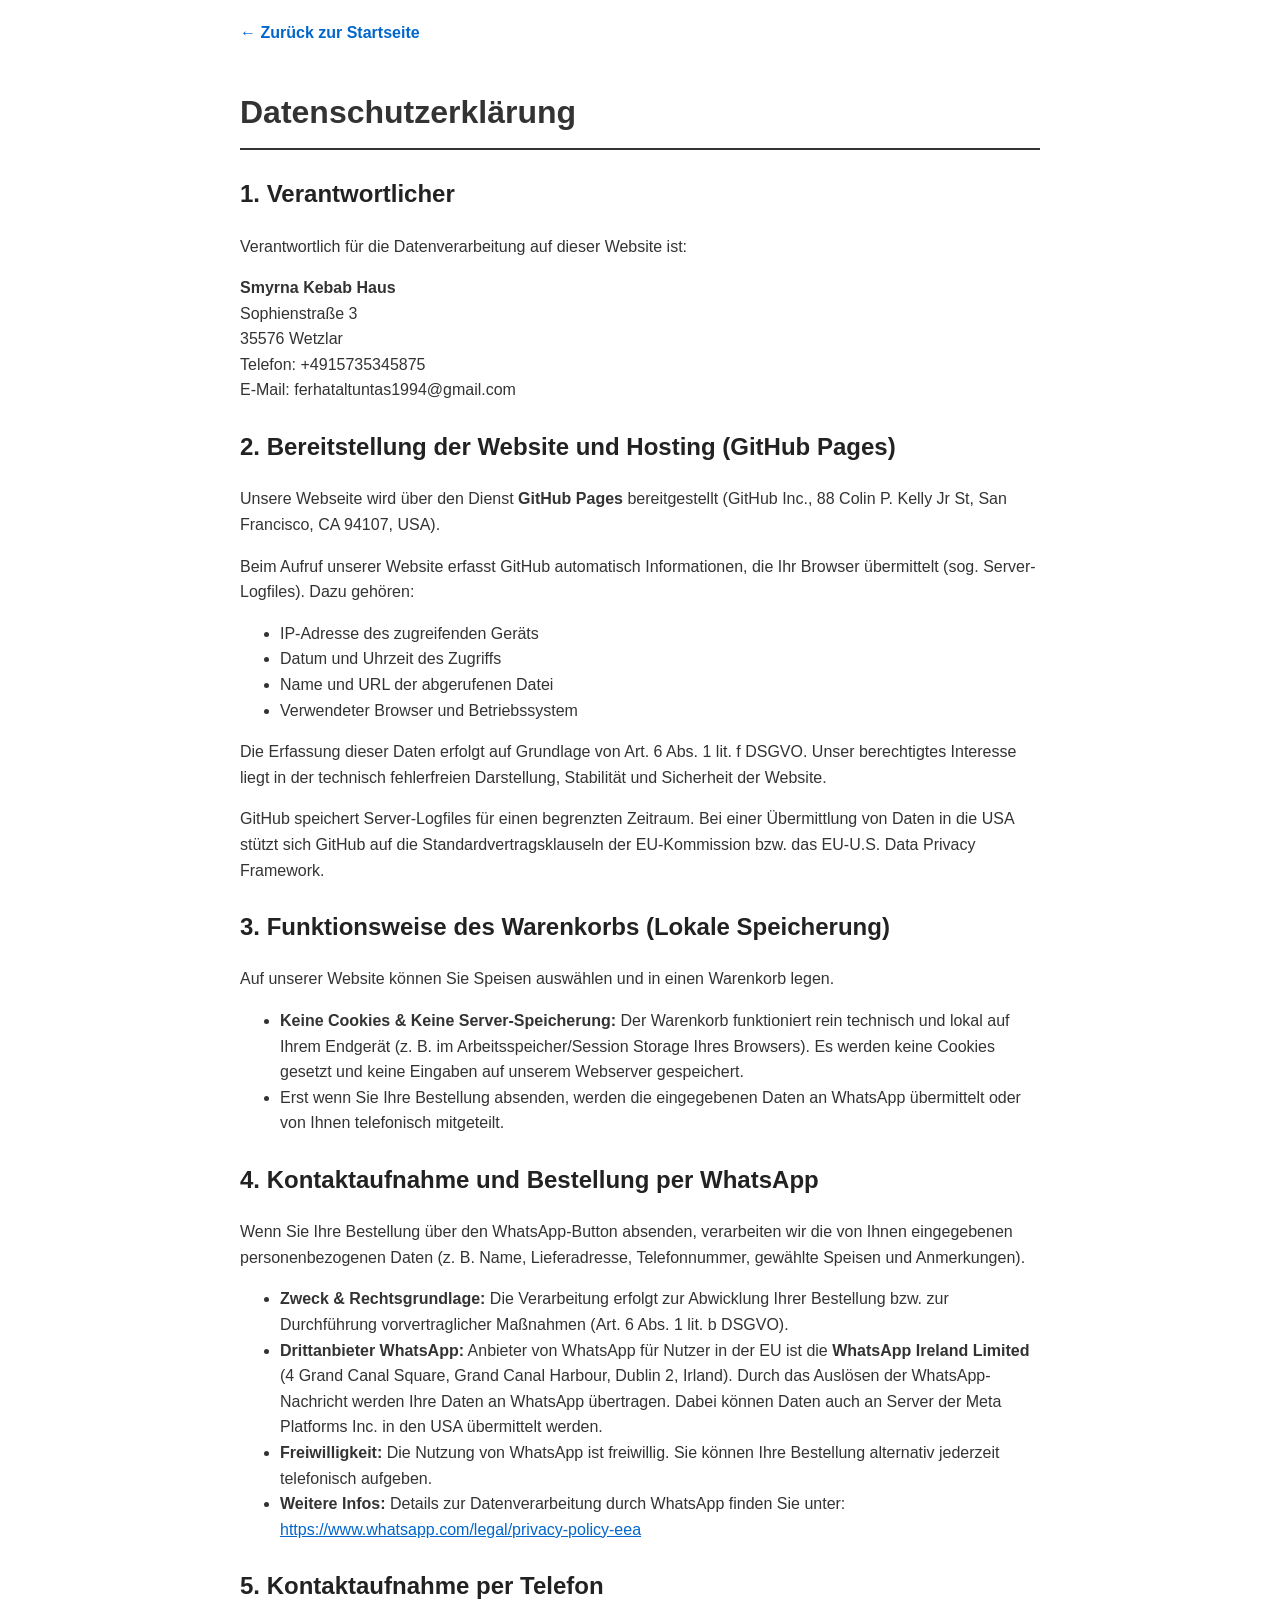
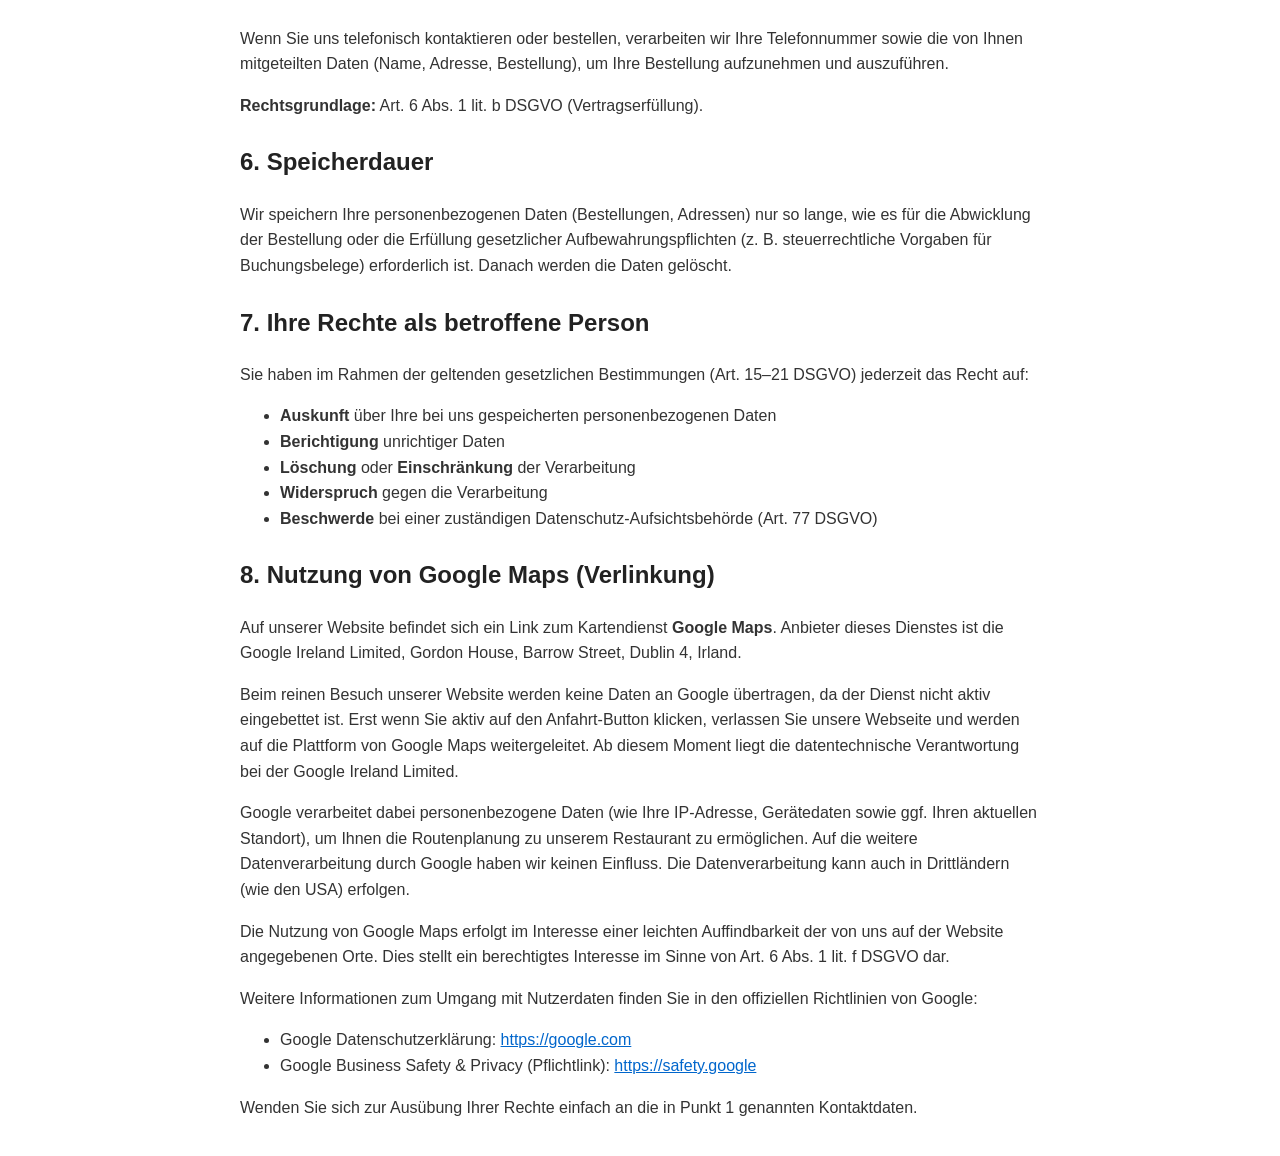
<file: datenschutzerklärung.html>
<!DOCTYPE html>
<html lang="de">
<head>
    <meta charset="UTF-8">
    <meta name="viewport" content="width=device-width, initial-scale=1.0">
    <title>Datenschutzerklärung</title>
    <style>
        body {
            font-family: Arial, sans-serif;
            line-height: 1.6;
            max-width: 800px;
            margin: 0 auto;
            padding: 20px;
            color: #333;
        }
        h1 {
            border-bottom: 2px solid #333;
            padding-bottom: 10px;
        }
        h2 {
            margin-top: 25px;
            color: #222;
        }
        a {
            color: #0066cc;
        }
        .back-link {
            display: inline-block;
            margin-bottom: 20px;
            text-decoration: none;
            font-weight: bold;
        }
    </style>
</head>
<body>

    <a href="index.html" class="back-link">&larr; Zurück zur Startseite</a>

    <h1>Datenschutzerklärung</h1>

    <h2>1. Verantwortlicher</h2>
    <p>Verantwortlich für die Datenverarbeitung auf dieser Website ist:</p>
    <p>
        <strong>Smyrna Kebab Haus</strong><br>
        Sophienstraße 3<br>
        35576 Wetzlar<br>
        Telefon: +4915735345875<br>
        E-Mail: ferhataltuntas1994@gmail.com
    </p>

    <h2>2. Bereitstellung der Website und Hosting (GitHub Pages)</h2>
    <p>Unsere Webseite wird über den Dienst <strong>GitHub Pages</strong> bereitgestellt (GitHub Inc., 88 Colin P. Kelly Jr St, San Francisco, CA 94107, USA).</p>
    <p>Beim Aufruf unserer Website erfasst GitHub automatisch Informationen, die Ihr Browser übermittelt (sog. Server-Logfiles). Dazu gehören:</p>
    <ul>
        <li>IP-Adresse des zugreifenden Geräts</li>
        <li>Datum und Uhrzeit des Zugriffs</li>
        <li>Name und URL der abgerufenen Datei</li>
        <li>Verwendeter Browser und Betriebssystem</li>
    </ul>
    <p>Die Erfassung dieser Daten erfolgt auf Grundlage von Art. 6 Abs. 1 lit. f DSGVO. Unser berechtigtes Interesse liegt in der technisch fehlerfreien Darstellung, Stabilität und Sicherheit der Website.</p>
    <p>GitHub speichert Server-Logfiles für einen begrenzten Zeitraum. Bei einer Übermittlung von Daten in die USA stützt sich GitHub auf die Standardvertragsklauseln der EU-Kommission bzw. das EU-U.S. Data Privacy Framework.</p>

    <h2>3. Funktionsweise des Warenkorbs (Lokale Speicherung)</h2>
    <p>Auf unserer Website können Sie Speisen auswählen und in einen Warenkorb legen.</p>
    <ul>
        <li><strong>Keine Cookies & Keine Server-Speicherung:</strong> Der Warenkorb funktioniert rein technisch und lokal auf Ihrem Endgerät (z. B. im Arbeitsspeicher/Session Storage Ihres Browsers). Es werden keine Cookies gesetzt und keine Eingaben auf unserem Webserver gespeichert.</li>
        <li>Erst wenn Sie Ihre Bestellung absenden, werden die eingegebenen Daten an WhatsApp übermittelt oder von Ihnen telefonisch mitgeteilt.</li>
    </ul>

    <h2>4. Kontaktaufnahme und Bestellung per WhatsApp</h2>
    <p>Wenn Sie Ihre Bestellung über den WhatsApp-Button absenden, verarbeiten wir die von Ihnen eingegebenen personenbezogenen Daten (z. B. Name, Lieferadresse, Telefonnummer, gewählte Speisen und Anmerkungen).</p>
    <ul>
        <li><strong>Zweck & Rechtsgrundlage:</strong> Die Verarbeitung erfolgt zur Abwicklung Ihrer Bestellung bzw. zur Durchführung vorvertraglicher Maßnahmen (Art. 6 Abs. 1 lit. b DSGVO).</li>
        <li><strong>Drittanbieter WhatsApp:</strong> Anbieter von WhatsApp für Nutzer in der EU ist die <strong>WhatsApp Ireland Limited</strong> (4 Grand Canal Square, Grand Canal Harbour, Dublin 2, Irland). Durch das Auslösen der WhatsApp-Nachricht werden Ihre Daten an WhatsApp übertragen. Dabei können Daten auch an Server der Meta Platforms Inc. in den USA übermittelt werden.</li>
        <li><strong>Freiwilligkeit:</strong> Die Nutzung von WhatsApp ist freiwillig. Sie können Ihre Bestellung alternativ jederzeit telefonisch aufgeben.</li>
        <li><strong>Weitere Infos:</strong> Details zur Datenverarbeitung durch WhatsApp finden Sie unter: <a href="https://www.whatsapp.com/legal/privacy-policy-eea" target="_blank" rel="noopener">https://www.whatsapp.com/legal/privacy-policy-eea</a></li>
    </ul>

    <h2>5. Kontaktaufnahme per Telefon</h2>
    <p>Wenn Sie uns telefonisch kontaktieren oder bestellen, verarbeiten wir Ihre Telefonnummer sowie die von Ihnen mitgeteilten Daten (Name, Adresse, Bestellung), um Ihre Bestellung aufzunehmen und auszuführen.</p>
    <p><strong>Rechtsgrundlage:</strong> Art. 6 Abs. 1 lit. b DSGVO (Vertragserfüllung).</p>

    <h2>6. Speicherdauer</h2>
    <p>Wir speichern Ihre personenbezogenen Daten (Bestellungen, Adressen) nur so lange, wie es für die Abwicklung der Bestellung oder die Erfüllung gesetzlicher Aufbewahrungspflichten (z. B. steuerrechtliche Vorgaben für Buchungsbelege) erforderlich ist. Danach werden die Daten gelöscht.</p>

    <h2>7. Ihre Rechte als betroffene Person</h2>
    <p>Sie haben im Rahmen der geltenden gesetzlichen Bestimmungen (Art. 15–21 DSGVO) jederzeit das Recht auf:</p>
    <ul>
        <li><strong>Auskunft</strong> über Ihre bei uns gespeicherten personenbezogenen Daten</li>
        <li><strong>Berichtigung</strong> unrichtiger Daten</li>
        <li><strong>Löschung</strong> oder <strong>Einschränkung</strong> der Verarbeitung</li>
        <li><strong>Widerspruch</strong> gegen die Verarbeitung</li>
        <li><strong>Beschwerde</strong> bei einer zuständigen Datenschutz-Aufsichtsbehörde (Art. 77 DSGVO)</li>
    </ul>

        <h2>8. Nutzung von Google Maps (Verlinkung)</h2>
    <p>Auf unserer Website befindet sich ein Link zum Kartendienst <strong>Google Maps</strong>. Anbieter dieses Dienstes ist die Google Ireland Limited, Gordon House, Barrow Street, Dublin 4, Irland.</p>
    <p>Beim reinen Besuch unserer Website werden keine Daten an Google übertragen, da der Dienst nicht aktiv eingebettet ist. Erst wenn Sie aktiv auf den Anfahrt-Button klicken, verlassen Sie unsere Webseite und werden auf die Plattform von Google Maps weitergeleitet. Ab diesem Moment liegt die datentechnische Verantwortung bei der Google Ireland Limited.</p>
    <p>Google verarbeitet dabei personenbezogene Daten (wie Ihre IP-Adresse, Gerätedaten sowie ggf. Ihren aktuellen Standort), um Ihnen die Routenplanung zu unserem Restaurant zu ermöglichen. Auf die weitere Datenverarbeitung durch Google haben wir keinen Einfluss. Die Datenverarbeitung kann auch in Drittländern (wie den USA) erfolgen.</p>
    <p>Die Nutzung von Google Maps erfolgt im Interesse einer leichten Auffindbarkeit der von uns auf der Website angegebenen Orte. Dies stellt ein berechtigtes Interesse im Sinne von Art. 6 Abs. 1 lit. f DSGVO dar.</p>
    <p>Weitere Informationen zum Umgang mit Nutzerdaten finden Sie in den offiziellen Richtlinien von Google:</p>
    <ul>
        <li>Google Datenschutzerklärung: <a href="https://google.com" target="_blank" rel="noopener">https://google.com</a></li>
        <li>Google Business Safety & Privacy (Pflichtlink): <a href="https://safety.google" target="_blank" rel="noopener">https://safety.google</a></li>
    </ul>

    <p>Wenden Sie sich zur Ausübung Ihrer Rechte einfach an die in Punkt 1 genannten Kontaktdaten.</p>

</body>
</html>
</file>
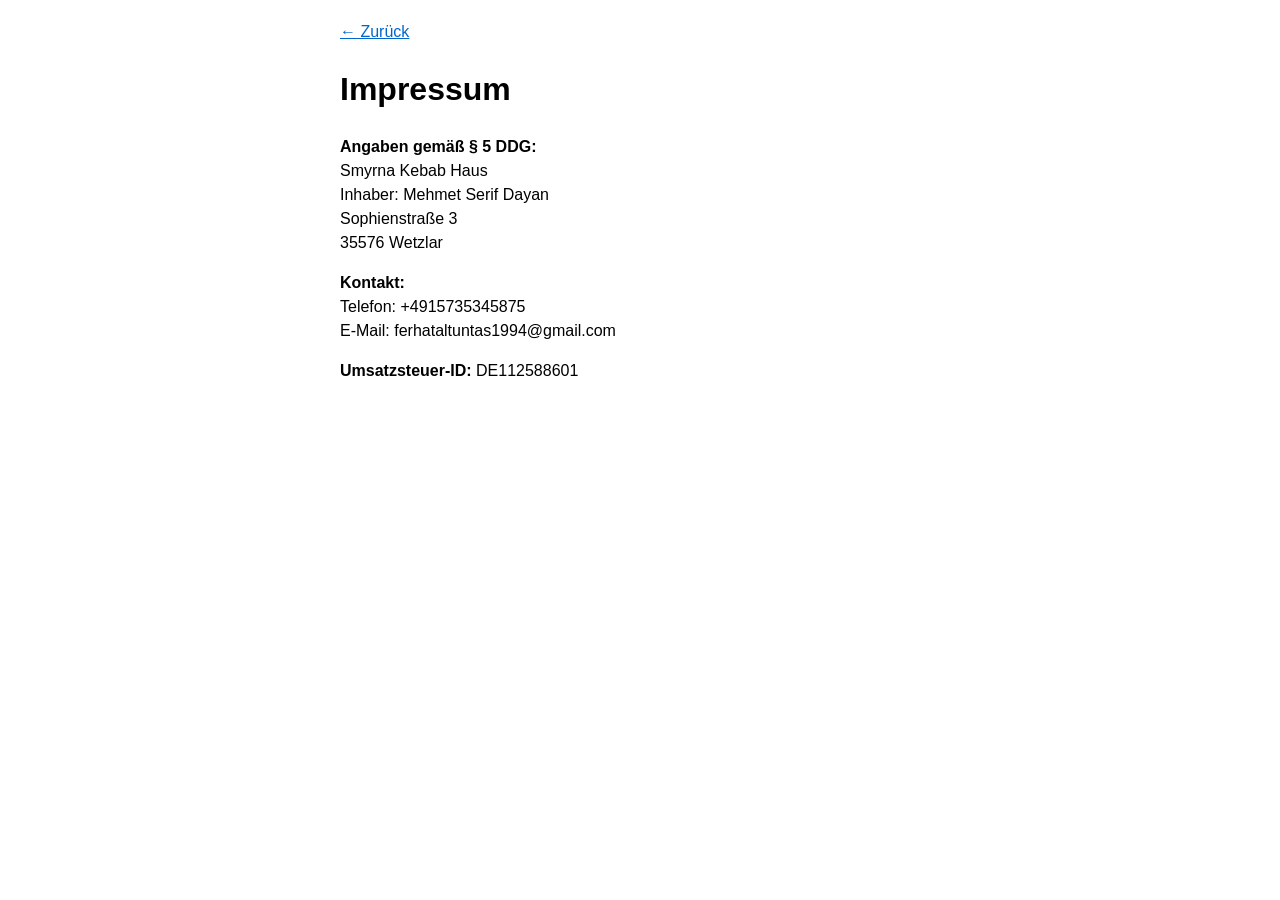
<file: impressum.html>
<!DOCTYPE html>
<html lang="de">
<head>
    <meta charset="UTF-8">
    <meta name="viewport" content="width=device-width, initial-scale=1.0">
    <title>Impressum</title>
    <style>
        body { font-family: Arial, sans-serif; max-width: 600px; margin: 20px auto; padding: 0 15px; line-height: 1.5; }
        a { color: #0066cc; }
    </style>
</head>
<body>
    <a href="index.html">&larr; Zurück</a>
    <h1>Impressum</h1>

    <p><strong>Angaben gemäß § 5 DDG:</strong><br>
    Smyrna Kebab Haus<br>
    Inhaber: Mehmet Serif Dayan<br>
    Sophienstraße 3<br>
    35576 Wetzlar</p>

    <p><strong>Kontakt:</strong><br>
    Telefon: +4915735345875<br>
    E-Mail: ferhataltuntas1994@gmail.com</p>

    <p><strong>Umsatzsteuer-ID:</strong> DE112588601</p>

    </body>
</html>
</file>
